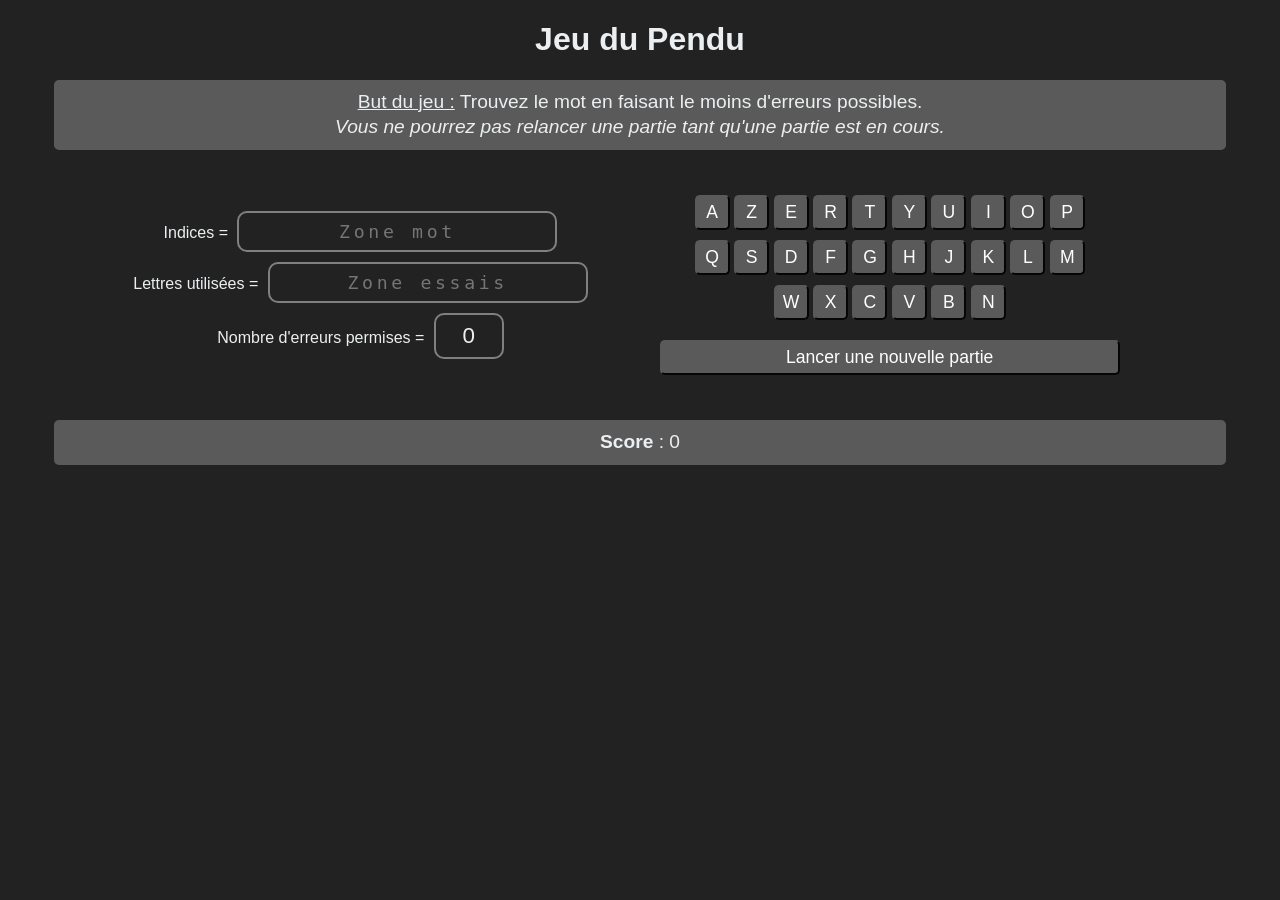
<file: tpEntrainement/base-code/index.html>
<!DOCTYPE html>
<html lang="fr" dir="ltr">
  <head>
    <meta charset="utf-8" />
    <title>Jeu du Pendu</title>
    <link rel="shortcut icon" type="image/x-icon" href="favicon.ico" />
    <link rel="stylesheet" href="styles.css" />
  </head>
  <body>
    <h1>Jeu du Pendu</h1>

    <section id="section_du_haut">
      <p class="info">
        <u>But du jeu :</u> Trouvez le mot en faisant le moins d'erreurs
        possibles.<br />
        <i
          >Vous ne pourrez pas relancer une partie tant qu'une partie est en
          cours.</i
        ><br />
      </p>
    </section>

    <section id="section_du_milieu">
      <section id="jeu">
        <div>
          <label>Indices =</label>
          <input type="text" id="zone_mot" placeholder="Zone mot" readonly />
        </div>
        <div>
          <label>Lettres utilisées =</label>
          <input
            type="text"
            id="zone_essais"
            placeholder="Zone essais"
            readonly
          />
        </div>
        <div>
          <label>Nombre d'erreurs permises =</label>
          <input type="number" id="nb_erreurs_permises" value="0" readonly />
        </div>
      </section>

      <section>
        <section id="clavier_jeu">
          <div>
            <button class="lettre">A</button>
            <button class="lettre">Z</button>
            <button class="lettre">E</button>
            <button class="lettre">R</button>
            <button class="lettre">T</button>
            <button class="lettre">Y</button>
            <button class="lettre">U</button>
            <button class="lettre">I</button>
            <button class="lettre">O</button>
            <button class="lettre">P</button>
          </div>

          <div>
            <button class="lettre">Q</button>
            <button class="lettre">S</button>
            <button class="lettre">D</button>
            <button class="lettre">F</button>
            <button class="lettre">G</button>
            <button class="lettre">H</button>
            <button class="lettre">J</button>
            <button class="lettre">K</button>
            <button class="lettre">L</button>
            <button class="lettre">M</button>
          </div>

          <div>
            <button class="lettre">W</button>
            <button class="lettre">X</button>
            <button class="lettre">C</button>
            <button class="lettre">V</button>
            <button class="lettre">B</button>
            <button class="lettre">N</button>
          </div>

          <div>
            <button id="bouton_nouvelle_partie" class="tres_gros_bouton">
              Lancer une nouvelle partie
            </button>
          </div>
        </section>

        <section id="zone_messages">
          <p id="message_avertissement" class="message avertissement">
            Message avertissement
          </p>
          <p id="message_perdu" class="message perdu">Message perdu</p>
          <p id="message_gagne" class="message gagne">Message gagné</p>
        </section>
      </section>
    </section>

    <section id="section_du_bas">
      <p class="info"><b>Score</b> : <span id="score">0</span></p>
    </section>

    <!-- Intégration des scripts JS -->
    <script src="js/view.js"></script>
    <script src="js/game.js"></script>
    <script src="js/controller.js"></script>
  </body>
</html>
</file>
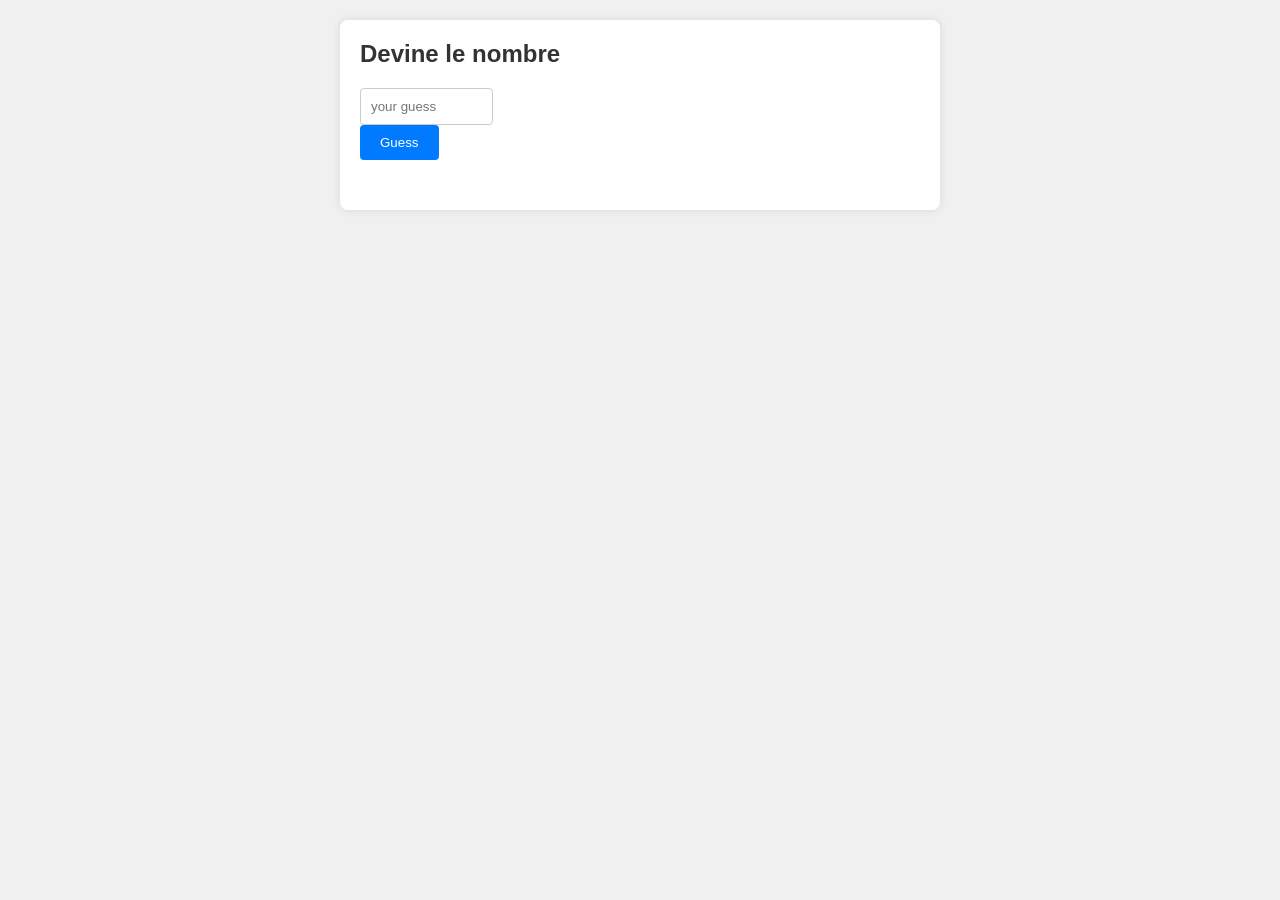
<file: TP1/mystery-number.html>
<!DOCTYPE html>
<html lang="en">
<head>
    <meta charset="UTF-8">
    <meta name="viewport" content="width=device-width, initial-scale=1.0">
    <title>mystery number</title>
</head>
<style>
    /* Reset des styles */
* {
    margin: 0;
    padding: 0;
    box-sizing: border-box;
}

body {
    font-family: Arial, sans-serif;
    background-color: #f0f0f0;
    padding: 20px;
}

section {
    max-width: 600px;
    margin: 0 auto;
    background-color: #fff;
    padding: 20px;
    border-radius: 8px;
    box-shadow: 0 0 10px rgba(0, 0, 0, 0.1);
}

h2 {
    margin-bottom: 20px;
    color: #333;
}

button {
    display: flex;
    align-items: center;
}

button {
    padding: 10px 20px;
    background-color: #007bff;
    color: #fff;
    border: none;
    border-radius: 4px;
    cursor: pointer;
    transition: background-color 0.3s ease;
}

button:hover {
    background-color: #0056b3;
}

input[type="number"] {
    padding: 10px;
    width: 10em;
    border-radius: 4px;
    border: 1px solid #ccc;
}

output {
    display: block;
    margin-top: 10px;
    font-weight: bold;
}

table {
    width: 100%;
    margin-top: 20px;
    border-collapse: collapse;
}

table, th, td {
    border: 1px solid #ccc;
}

th, td {
    padding: 10px;
    text-align: center;
}

</style>
<body>
    <section id="section1">
        <h2>Devine le nombre</h2>
        <div class="button">
            <input type="number" placeholder="your guess" name="guess" id="guess">
            <button type="button" id="btn">Guess</button>
            <output id="anwser"></output>
        </div>
        <table></table>
    </section>
    <script src="./mystery-number.js"></script>
</body>
</html>
</file>
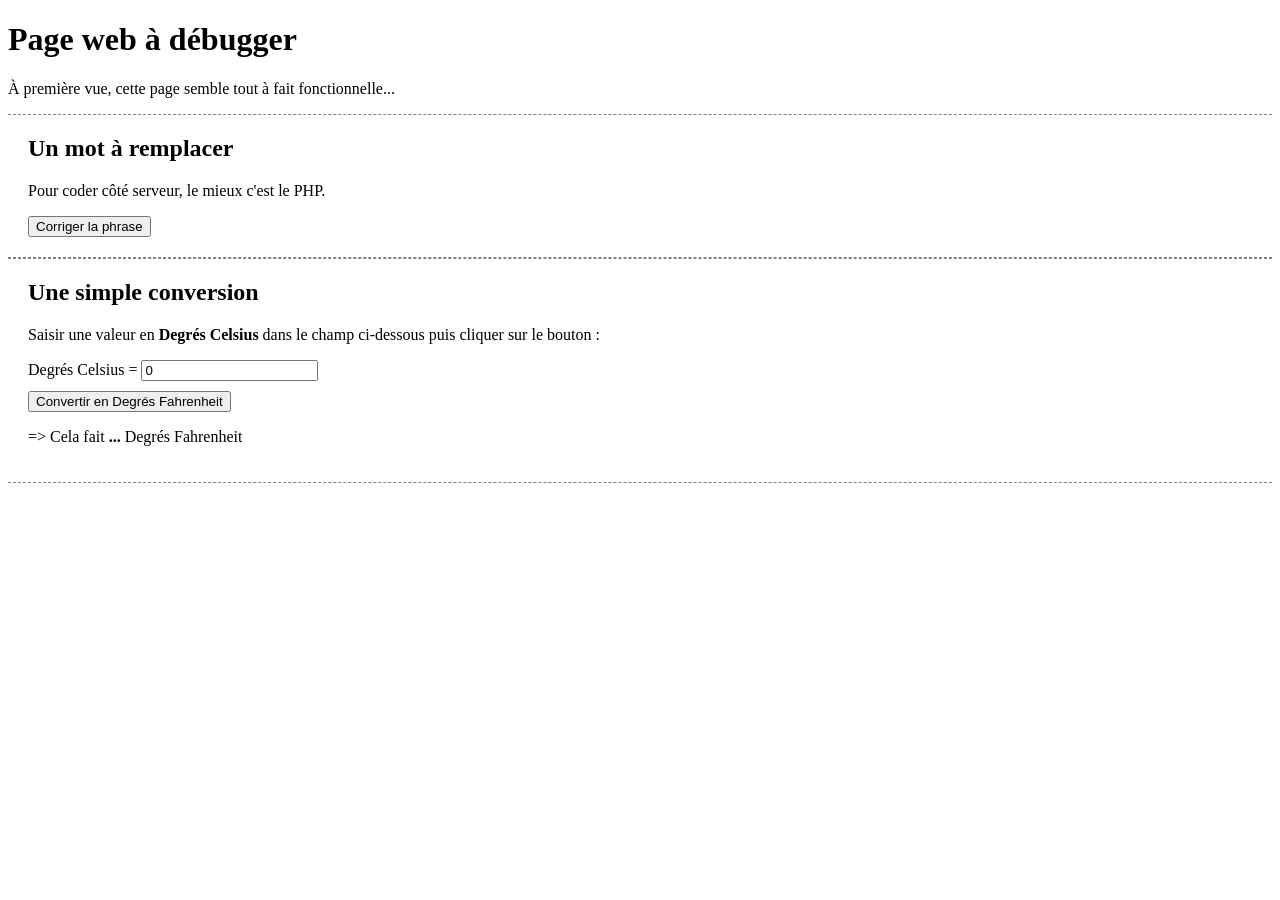
<file: TP1/page-to-debug.html>
<!DOCTYPE html>
<html lang="fr">
  <head>
    <meta charset="UTF-8" />
    <meta http-equiv="X-UA-Compatible" content="IE=edge" />
    <meta name="viewport" content="width=device-width, initial-scale=1.0" />
    <title>Page web à débugger</title>

    <style>
      section {
        padding: 20px;
        border-top: 1px dashed grey;
        border-bottom: 1px dashed grey;
      }
      section h2 {
        margin-top: 0;
      }
      label {
        display: block;
        margin: 10px 0;
      }
    </style>
  </head>
  <body>
    <h1>Page web à débugger</h1>

    <p>À première vue, cette page semble tout à fait fonctionnelle...</p>

    <section id="section1">
      <h2>Un mot à remplacer</h2>
      <p>Pour coder côté serveur, le mieux c'est le PHP.</p>
      <button>Corriger la phrase</button>
    </section>

    <section id="section2">
      <h2>Une simple conversion</h2>
      <p>
        Saisir une valeur en <b>Degrés Celsius</b> dans le champ ci-dessous puis
        cliquer sur le bouton :
      </p>
      <label
        >Degrés Celsius =&nbsp;<input type="number" size="4" value="0"
      /></label>
      <button>Convertir en Degrés Fahrenheit</button>
      <p>=&gt; Cela fait <strong>...</strong> Degrés Fahrenheit</p>
    </section>

    <!-- Inclusion du script JavaScript tout buggé -->
    <script src="page-to-debug.js"></script>
  </body>
</html>
</file>
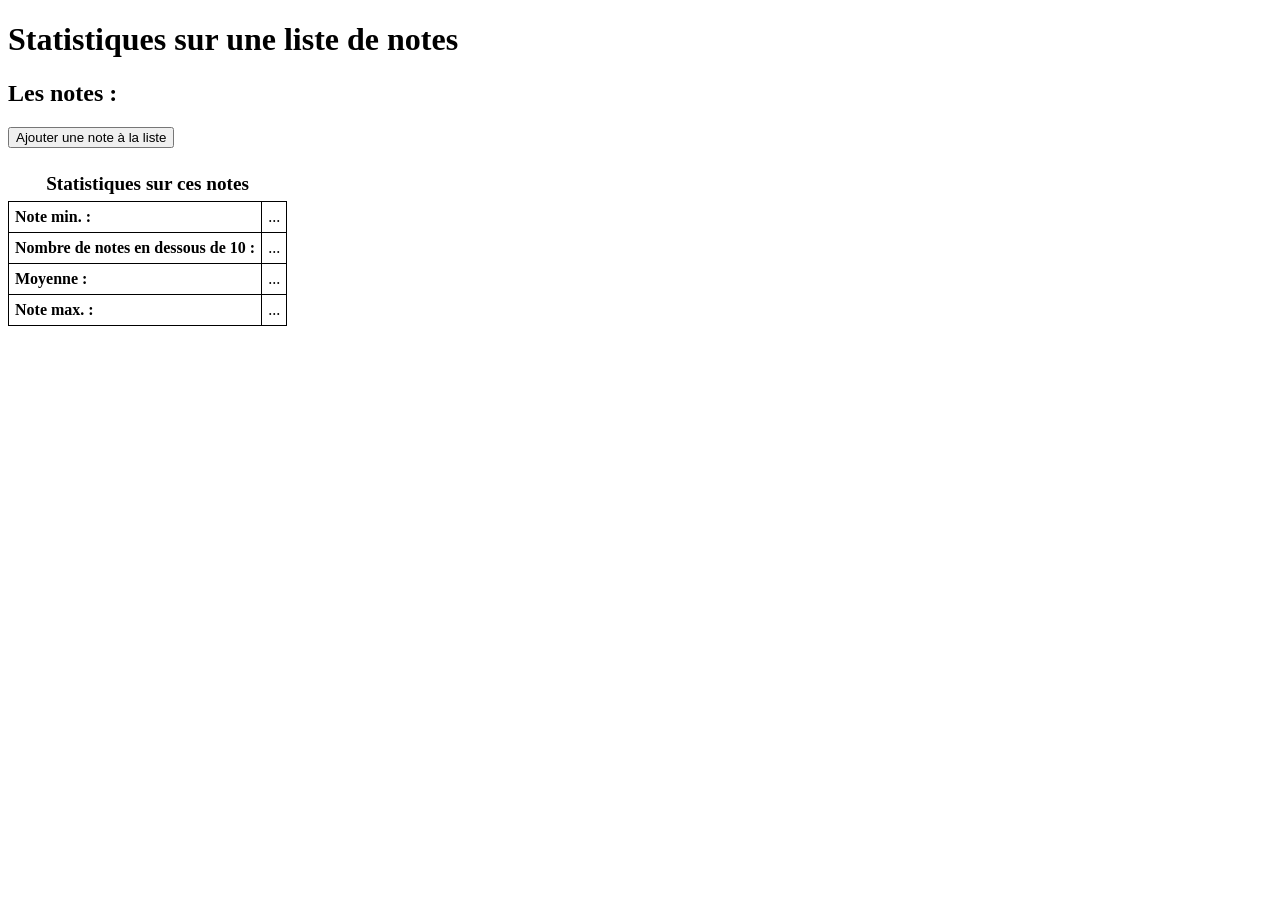
<file: TP1/stats-on-grades.html>
<!DOCTYPE html>
<html lang="fr">
  <head>
    <meta charset="UTF-8" />
    <meta http-equiv="X-UA-Compatible" content="IE=edge" />
    <meta name="viewport" content="width=device-width, initial-scale=1.0" />

    <title>Statistiques sur une liste de notes</title>

    <!-- Styles CSS intégré au HTML 
          par souci de praticité -->
    <style>
      table {
        margin: 25px 0;
        border-collapse: collapse;
      }
      caption {
        font-size: 1.2em;
        font-weight: bold;
        margin-bottom: 6px;
      }
      td {
        border: 1px solid black;
        padding: 6px;
      }
      td:first-child {
        font-weight: bold;
      }
    </style>
  </head>
  <body>
    <h1>Statistiques sur une liste de notes</h1>

    <h2>Les notes :</h2>
    <ul>
      <!-- <li>(Aucune note au chargement de la page)</li> -->
    </ul>
    <button id="addGradeBtn">Ajouter une note à la liste</button>

    <table>
      <caption>
        Statistiques sur ces notes
      </caption>
      <tbody>
        <tr id="minGrade">
          <td>Note min. :</td>
          <td>...</td>
        </tr>
        <tr id="nbGradesBelow10">
          <td>Nombre de notes en dessous de 10 :</td>
          <td>...</td>
        </tr>
        <tr id="averageGrade">
          <td>Moyenne :</td>
          <td>...</td>
        </tr>
        <tr id="maxGrade">
          <td>Note max. :</td>
          <td>...</td>
        </tr>
      </tbody>
    </table>

    <script src="stats-on-grades.js"></script>
  </body>
</html>
</file>
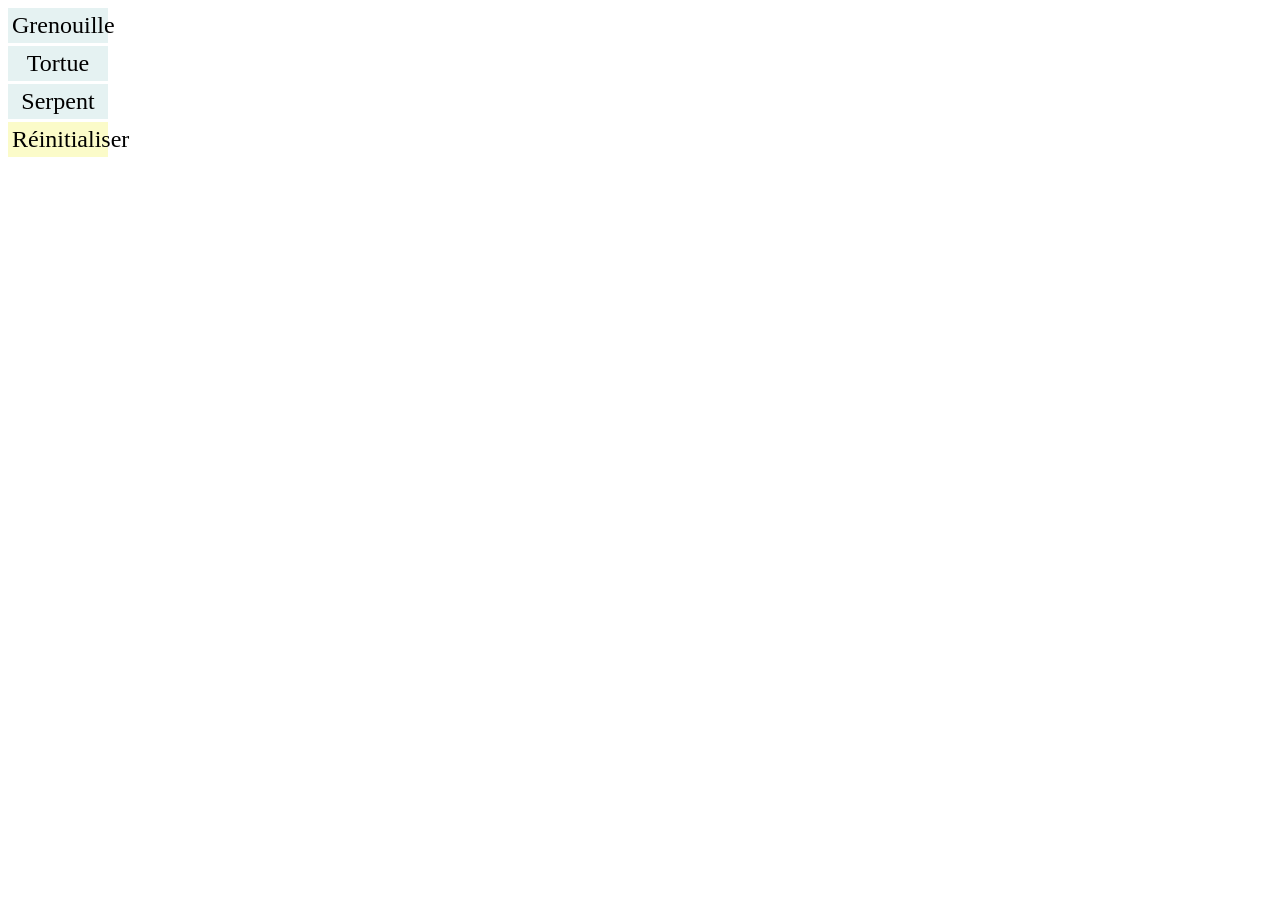
<file: beastify/popup/choose_beast.html>
<!doctype html>

<html>
  <head>
    <meta charset="utf-8" />
    <link rel="stylesheet" href="choose_beast.css" />
  </head>

  <body>
    <div id="popup-content">
      <div class="button beast">Grenouille</div>
      <div class="button beast">Tortue</div>
      <div class="button beast">Serpent</div>
      <div class="button reset">Réinitialiser</div>
    </div>
    <div id="error-content" class="hidden">
      <p>Cette page ne peut être transformée.</p>
      <p>Veuillez essayer une autre page.</p>
    </div>
    <script src="choose_beast.js"></script>
  </body>
</html>
</file>
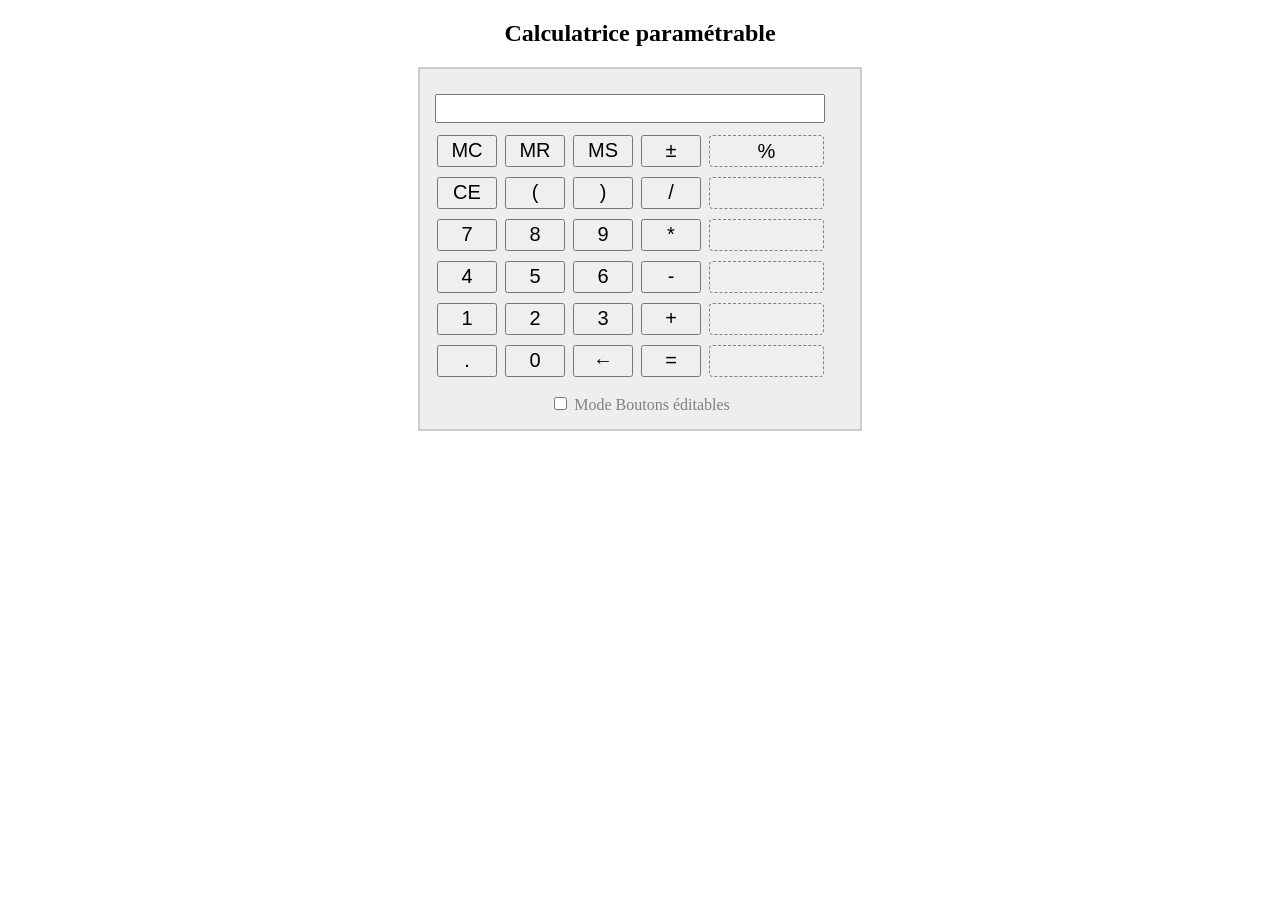
<file: tp2/calculatrice-base-code/calculatrice.html>
<!DOCTYPE html>
<html lang="fr">

<head>
	<meta http-equiv="Content-Type" content="text/html; charset=utf-8" />
	<title>Calculatrice paramétrable</title>
	<link rel="stylesheet" type="text/css" href="calculatrice.css" />
</head>

<body>
	<h2 style="text-align: center">Calculatrice paramétrable</h2>

	<main id="calc">
		<!-- Champ de la calculatrice -->
		<div id="ligne_affichage">
			<input type="text" name="zone_affichage" id="zone_affichage" />
		</div>
		<!-- Lignes des boutons de la calculatrice -->
		<div class="ligne_boutons">
			<input type="button" class="bouton_classique" value="MC" title="Vide la mémoire (Memory Clear)" />
			<input type="button" id="MR" class="bouton_classique" value="MR"
				title="Concatène la valeur stockée en mémoire (Memory Recall)" />
			<input type="button" class="bouton_classique" value="MS" title="Enregistre la valeur en mémoire (Memory Save)" />
			<input type="button" id="plusMinus" class="bouton_classique" value="&plusmn;" />
			<input type="button" id="libre1" class="bouton_libre" value="" />
		</div>
		<div class="ligne_boutons">
			<input type="button" class="bouton_classique" value="CE" title="Vide la zone d'affichage (Clear Entry)" />
			<input type="button" class="bouton_classique bouton_simple" value="(" />
			<input type="button" class="bouton_classique bouton_simple" value=")" />
			<input type="button" class="bouton_classique bouton_simple" value="/" />
			<input type="button" id="libre2" class="bouton_libre" value="" />
		</div>
		<div class="ligne_boutons">
			<input type="button" class="bouton_classique bouton_simple" value="7" />
			<input type="button" class="bouton_classique bouton_simple" value="8" />
			<input type="button" class="bouton_classique bouton_simple" value="9" />
			<input type="button" class="bouton_classique bouton_simple" value="*" />
			<input type="button" id="libre3" class="bouton_libre" value="" />
		</div>
		<div class="ligne_boutons">
			<input type="button" class="bouton_classique bouton_simple" value="4" />
			<input type="button" class="bouton_classique bouton_simple" value="5" />
			<input type="button" class="bouton_classique bouton_simple" value="6" />
			<input type="button" class="bouton_classique bouton_simple" value="-" />
			<input type="button" id="libre4" class="bouton_libre" value="" />
		</div>
		<div class="ligne_boutons">
			<input type="button" class="bouton_classique bouton_simple" value="1" />
			<input type="button" class="bouton_classique bouton_simple" value="2" />
			<input type="button" class="bouton_classique bouton_simple" value="3" />
			<input type="button" class="bouton_classique bouton_simple" value="+" />
			<input type="button" id="libre5" class="bouton_libre" value="" />
		</div>
		<div class="ligne_boutons">
			<input type="button" class="bouton_classique bouton_simple" value="." />
			<input type="button" class="bouton_classique bouton_simple" value="0" />
			<input type="button" id="backspace" class="bouton_classique" value="&larr;" title="Retour arrière (Backspace)" />
			<input type="button" class="bouton_classique" value="=" />
			<input type="button" id="libre6" class="bouton_libre" value="" />
		</div>
		<!-- Checkbox pour passer en mode édition de la calculatrice -->
		<div id="mode_edition">
			<input type="checkbox" id="editionCheckbox">
			<label for="editionCheckbox">Mode Boutons éditables</label>
		</div>
	</main>

	<!-- Inclusions des scripts JS -->
	<script src="js/modelEditableButton.js"></script>
	<script src="js/modelCalculator.js"></script>
	<script src="js/view.js"></script>
	<script src="js/main.js"></script>
</body>

</html>
</file>
<file: tpEntrainement/base-code/styles.css>
:root {
  --almost-white: #eceff1;
  --almost-black: #222222;
  --orange: #b68420;
  --grey: #5a5a5a;
  --green: #359238;
  --red: #903737;
}

* {
  font-family: Arial, sans-serif;
}

body {
  color: var(--almost-white);
  background-color: var(--almost-black);
  text-align: center;
  margin: 10px auto;
}

h1 {
  font-size: 2em;
}

.wordle {
	font-family: serif;
	font-weight: bold;
	font-size: 1.1em;
}

p.info {
  background-color: var(--grey);
  max-width: 90%;
  margin: 20px auto;
  padding: 10px;
  border-radius: 5px;
  font-size: 1.2em;
  line-height: 1.3;
}

/* ### Section des messages du Jeu ### */
p.message {
  max-width: 500px;
  margin: 10px auto;
  padding: 8px;
  border-radius: 5px;
  font-size: 1.1em;
}

p.avertissement {
  background-color: var(--orange);
}

p.perdu {
  background-color: var(--red);
}

p.gagne {
  background-color: var(--green);
}

p.cache {
  display: none;
}

#section_du_milieu {
  display: flex;
  justify-content: center;
  align-items: center;
  flex-wrap: wrap;
}

/* ### Section Grille de Jeu ### */
#jeu {
  margin: 10px 20px;
}

input {
  border: 2px solid grey;
  background-color: var(--almost-black);
  color: var(--almost-white);
  font-size: 1.4em;
  /* font-weight: bold; */
  text-align: center;
  padding: 8px;
  margin: 5px;
  border-radius: 10px;
}

input[type="text"] {
  width: 300px;
  font-family: monospace;
  letter-spacing: 0.2em; /* (pour que les "_" ne soient pas collés) */
}

input[type="number"] {
  width: 50px;
}

/* (Cacher les flèches haut/bas qui apparaissent par défaut
    sur les champs de type "number) */
/* Chrome, Safari, Edge, Opera */
input[type="number"]::-webkit-outer-spin-button,
input[type="number"]::-webkit-inner-spin-button {
  -webkit-appearance: none;
  margin: 0;
}

/* Firefox */
input[type="number"] {
  -moz-appearance: textfield;
}

/* ### Section Clavier (et boutons) du Jeu ### */
#clavier_jeu {
  width: 550px;
  margin: 20px 2px;
  display: flex;
  flex-direction: column;
  align-items: center;
}

#clavier_jeu div {
  margin: 5px auto;
}

#clavier_jeu button {
  background-color: var(--grey);
  border-color: var(--grey);
  color: white;
  font-size: 1.1em;
  height: 35px;
  width: 35px;
  border-radius: 5px;
  cursor: pointer;
}

#clavier_jeu button.tres_gros_bouton {
  width: 460px;
  margin-top: 10px;
}

.warning {
  color: orangered;
}
</file>
<file: beastify/popup/choose_beast.css>
html,
body {
  width: 100px;
}

.hidden {
  display: none;
}

.button {
  margin: 3% auto;
  padding: 4px;
  text-align: center;
  font-size: 1.5em;
  cursor: pointer;
}

.beast:hover {
  background-color: #cff2f2;
}

.beast {
  background-color: #e5f2f2;
}

.reset {
  background-color: #fbfbc9;
}

.reset:hover {
  background-color: #eaea9d;
}
</file>
<file: tp2/calculatrice-base-code/calculatrice.css>
#calc {
  width: 410px;
  background-color: #eeeeee;
  border: 2px solid #cccccc;
  margin: auto;
  padding: 15px;
}

#titre {
  font-weight: bold;
}

#ligne_affichage {
  margin: 10px 0;
}

#zone_affichage {
  font-size: 20px;
  text-align: right;
  width: 95%;
}

div.ligne_boutons {
  margin: 6px 0;
}

/* Tous les boutons (button, text et checkbox) */
input {
  display: inline-block;
  box-sizing: border-box;
  font-size: 20px;
}

/* Boutons classiques (uniquement clicables) */
input[type="button"] {
  vertical-align: top;
  margin: 2px;
  height: 32px;
}

input[type="button"].bouton_classique {
  width: 60px;
}

/* Boutons libres (éditables) */
.bouton_libre {
  width: 115px;
  padding: 4px 6px;
  border: 1px dashed grey;
  border-radius: 4px;
}

input[type="text"].bouton_libre {
  border: 1px dashed darkblue;
  text-align: center;
  height: 32px;
}

input[type="text"].bouton_libre:focus {
  outline: none;
  border: none;
  box-shadow: 0 0 0 2px darkblue;
  text-align: center;
}

/* Switch pour le mode édition (en bas de la calculatrice) */
#mode_edition {
  text-align: center;
  margin-top: 15px;
}

input[type="checkbox"] + label {
  color: grey;
}

input[type="checkbox"]:checked + label {
  color: darkblue;
}
</file>
